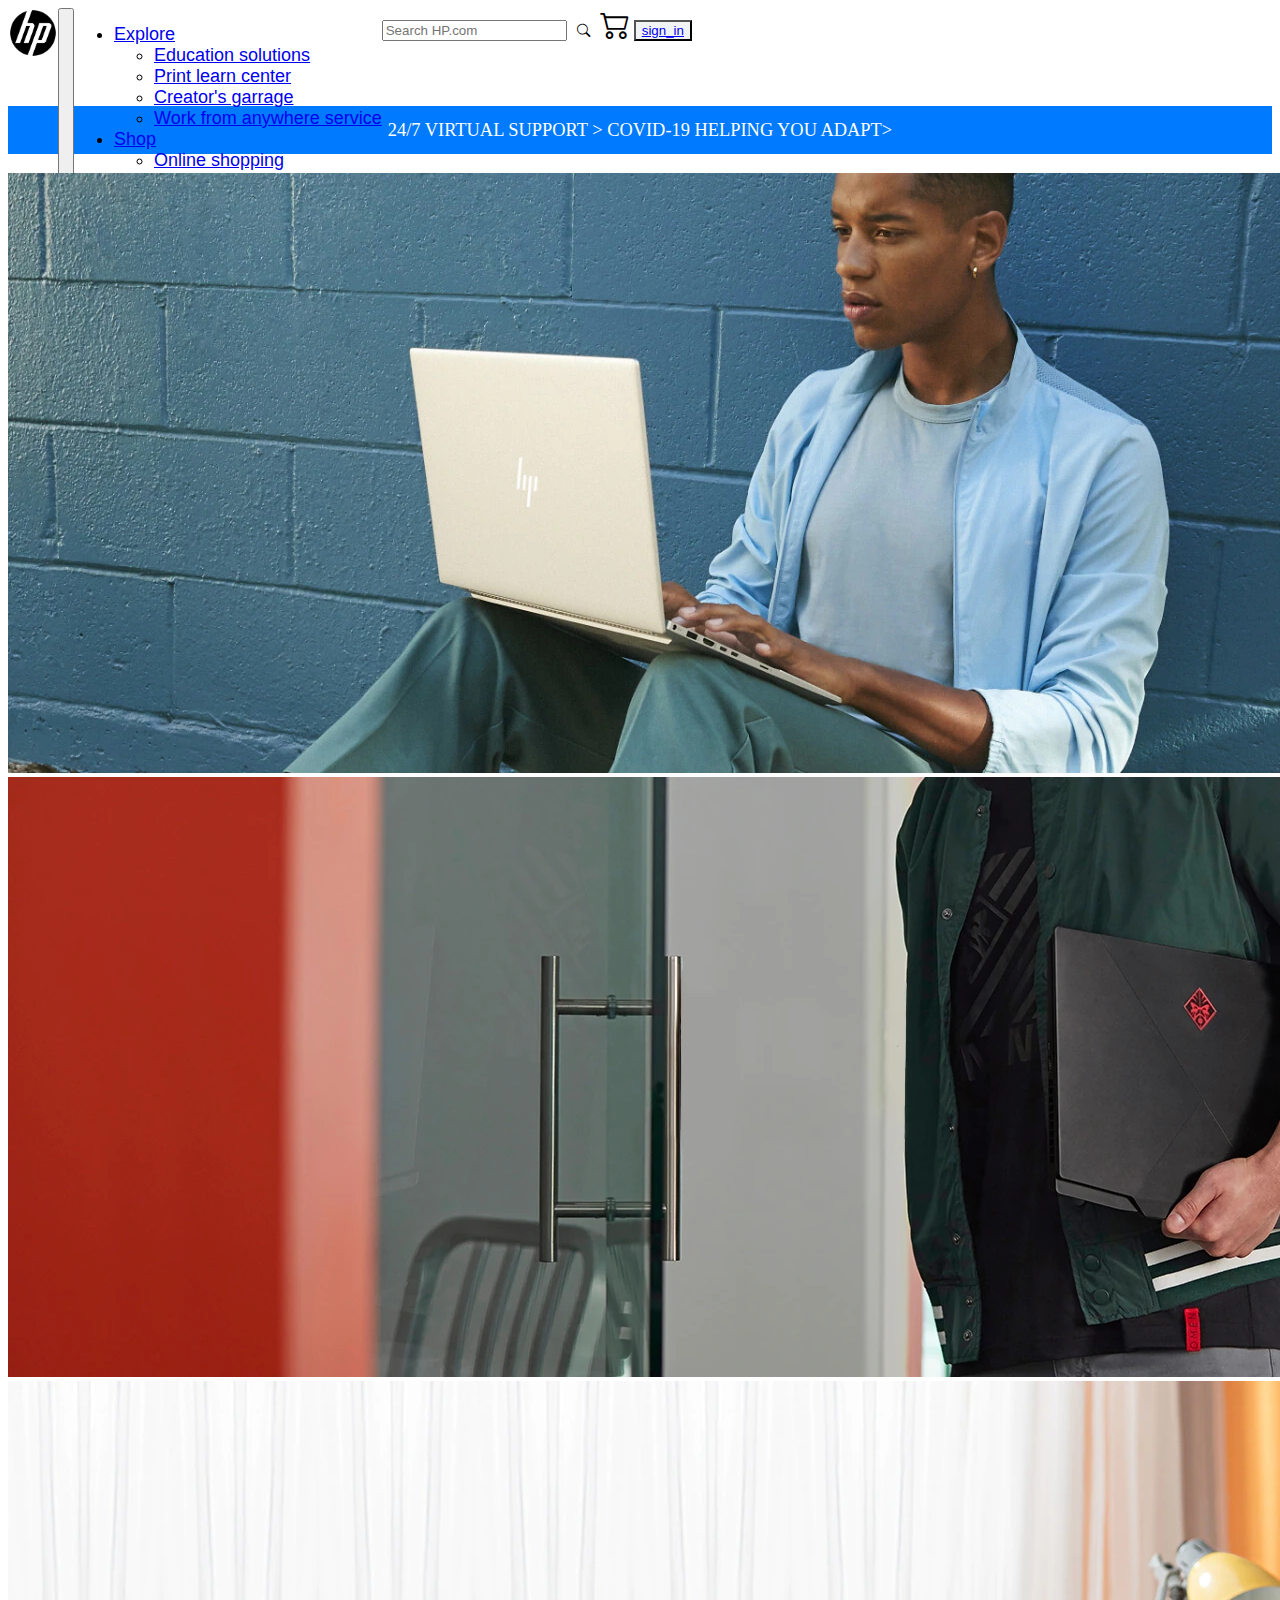
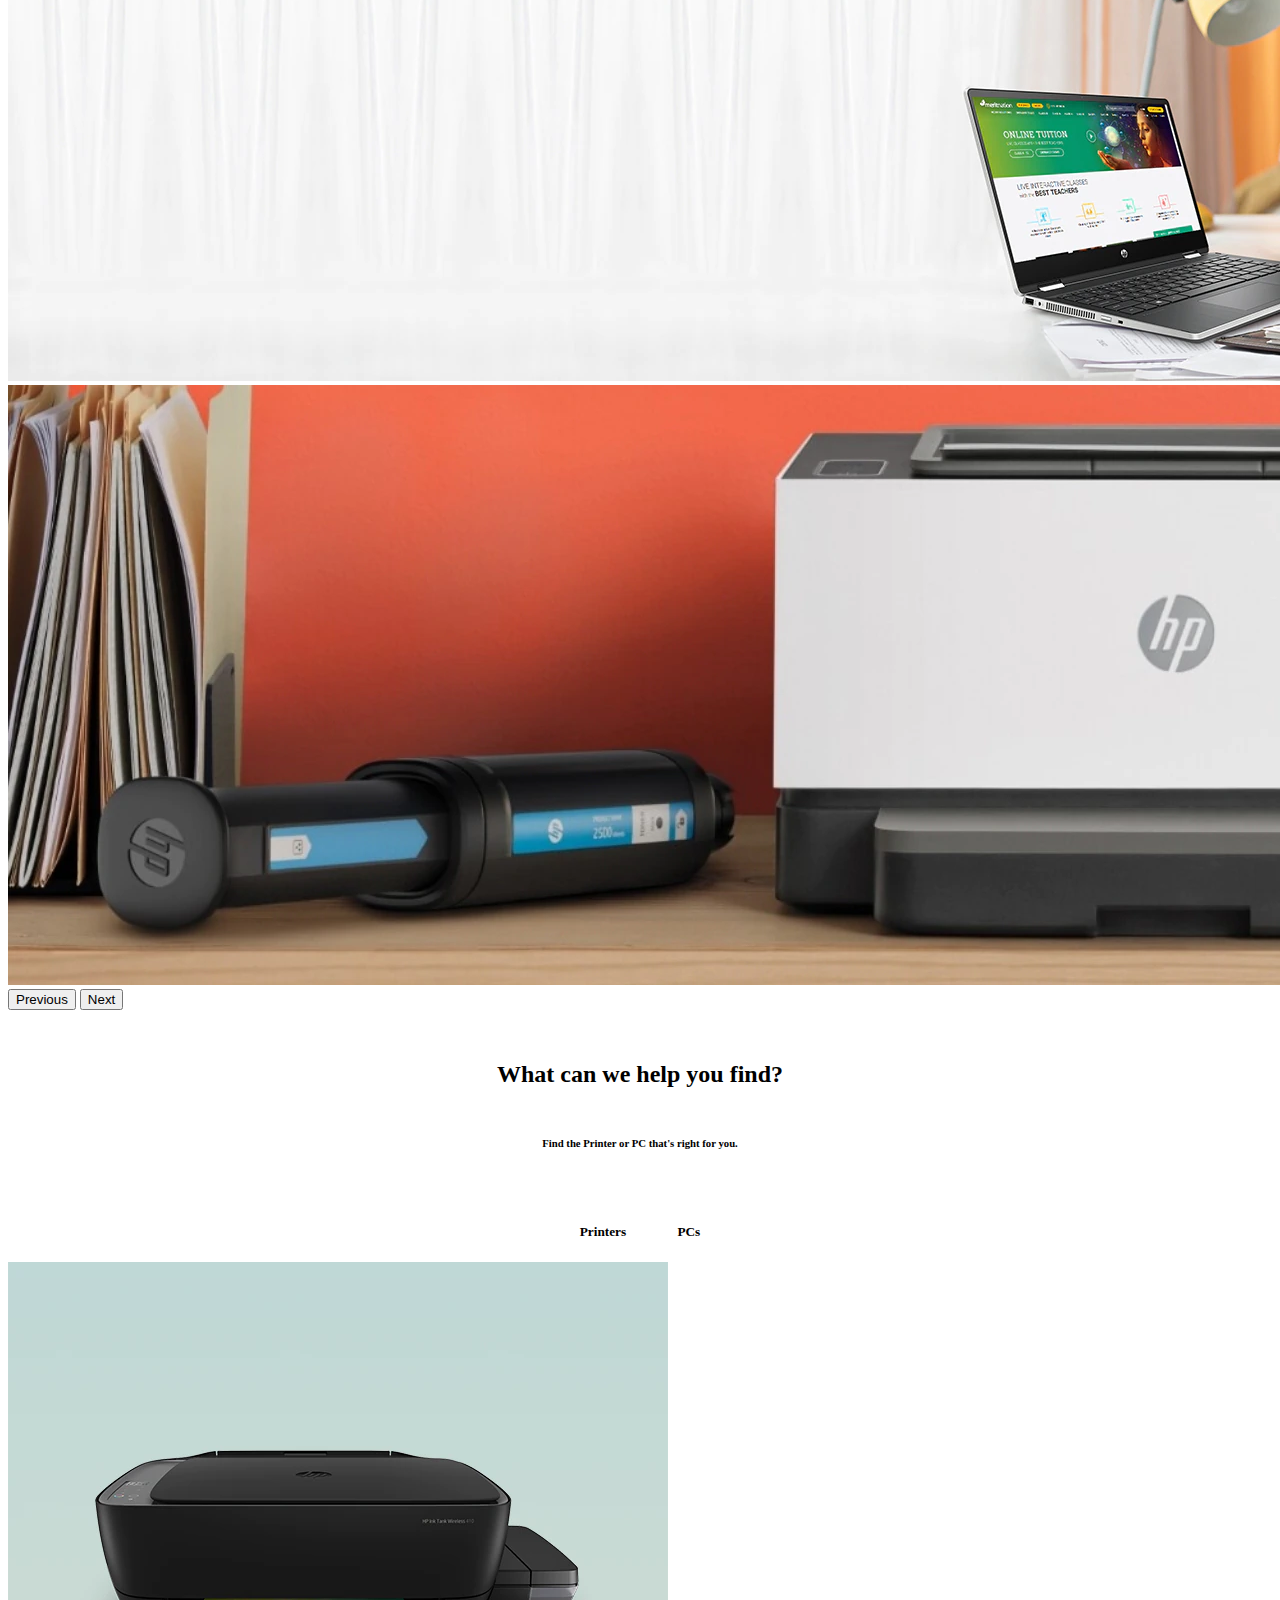
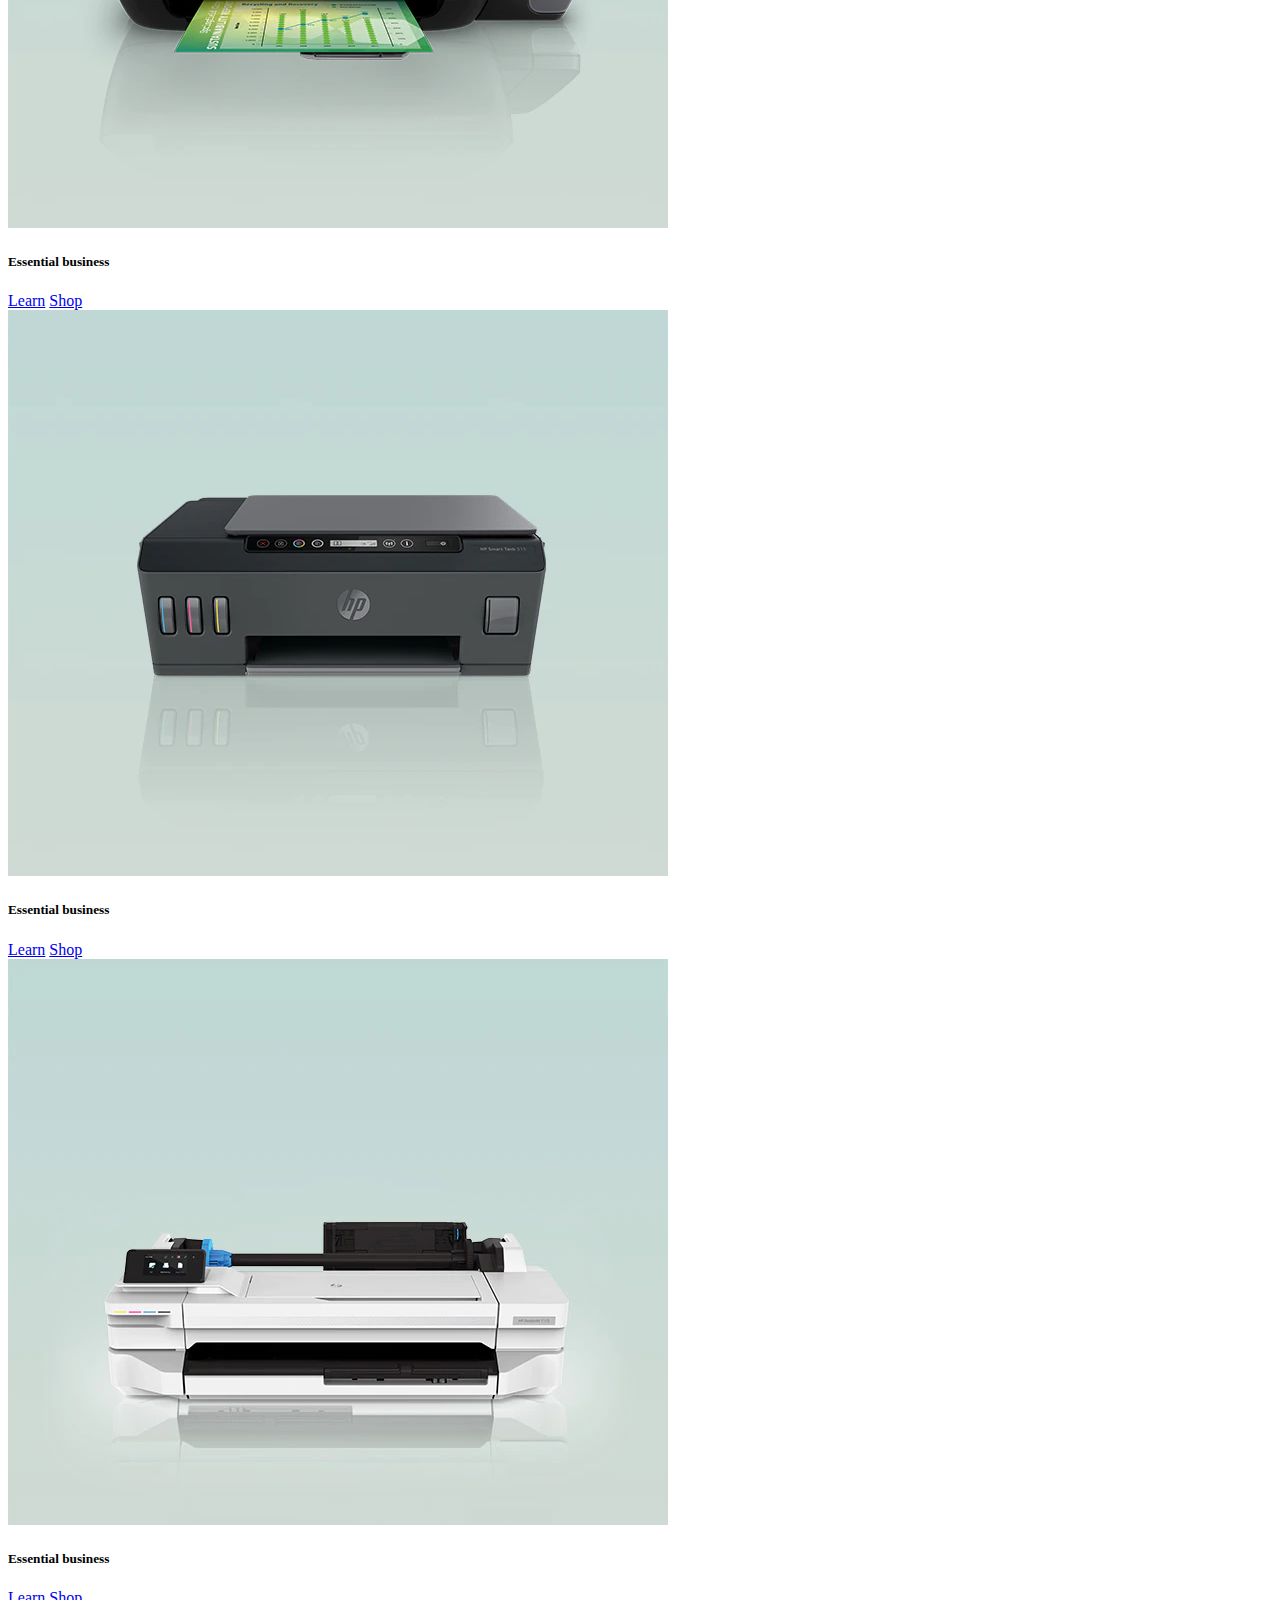
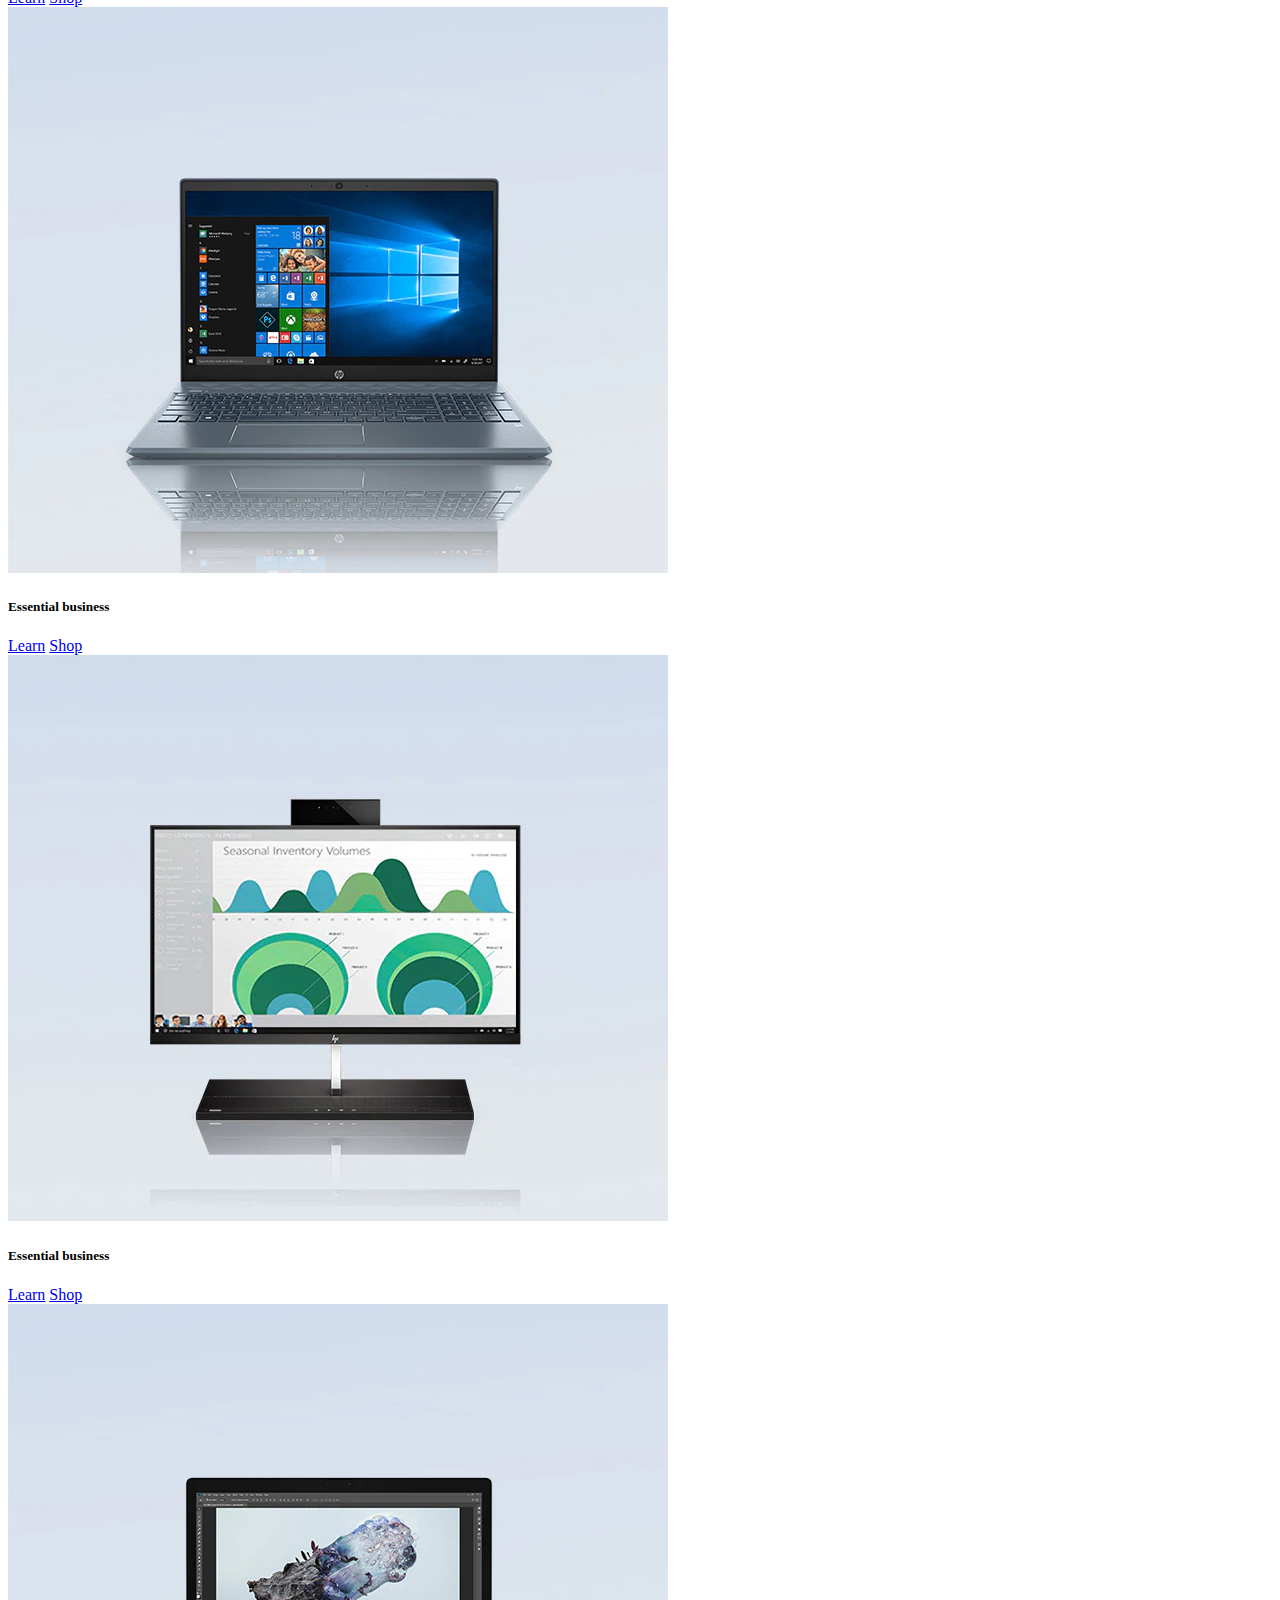
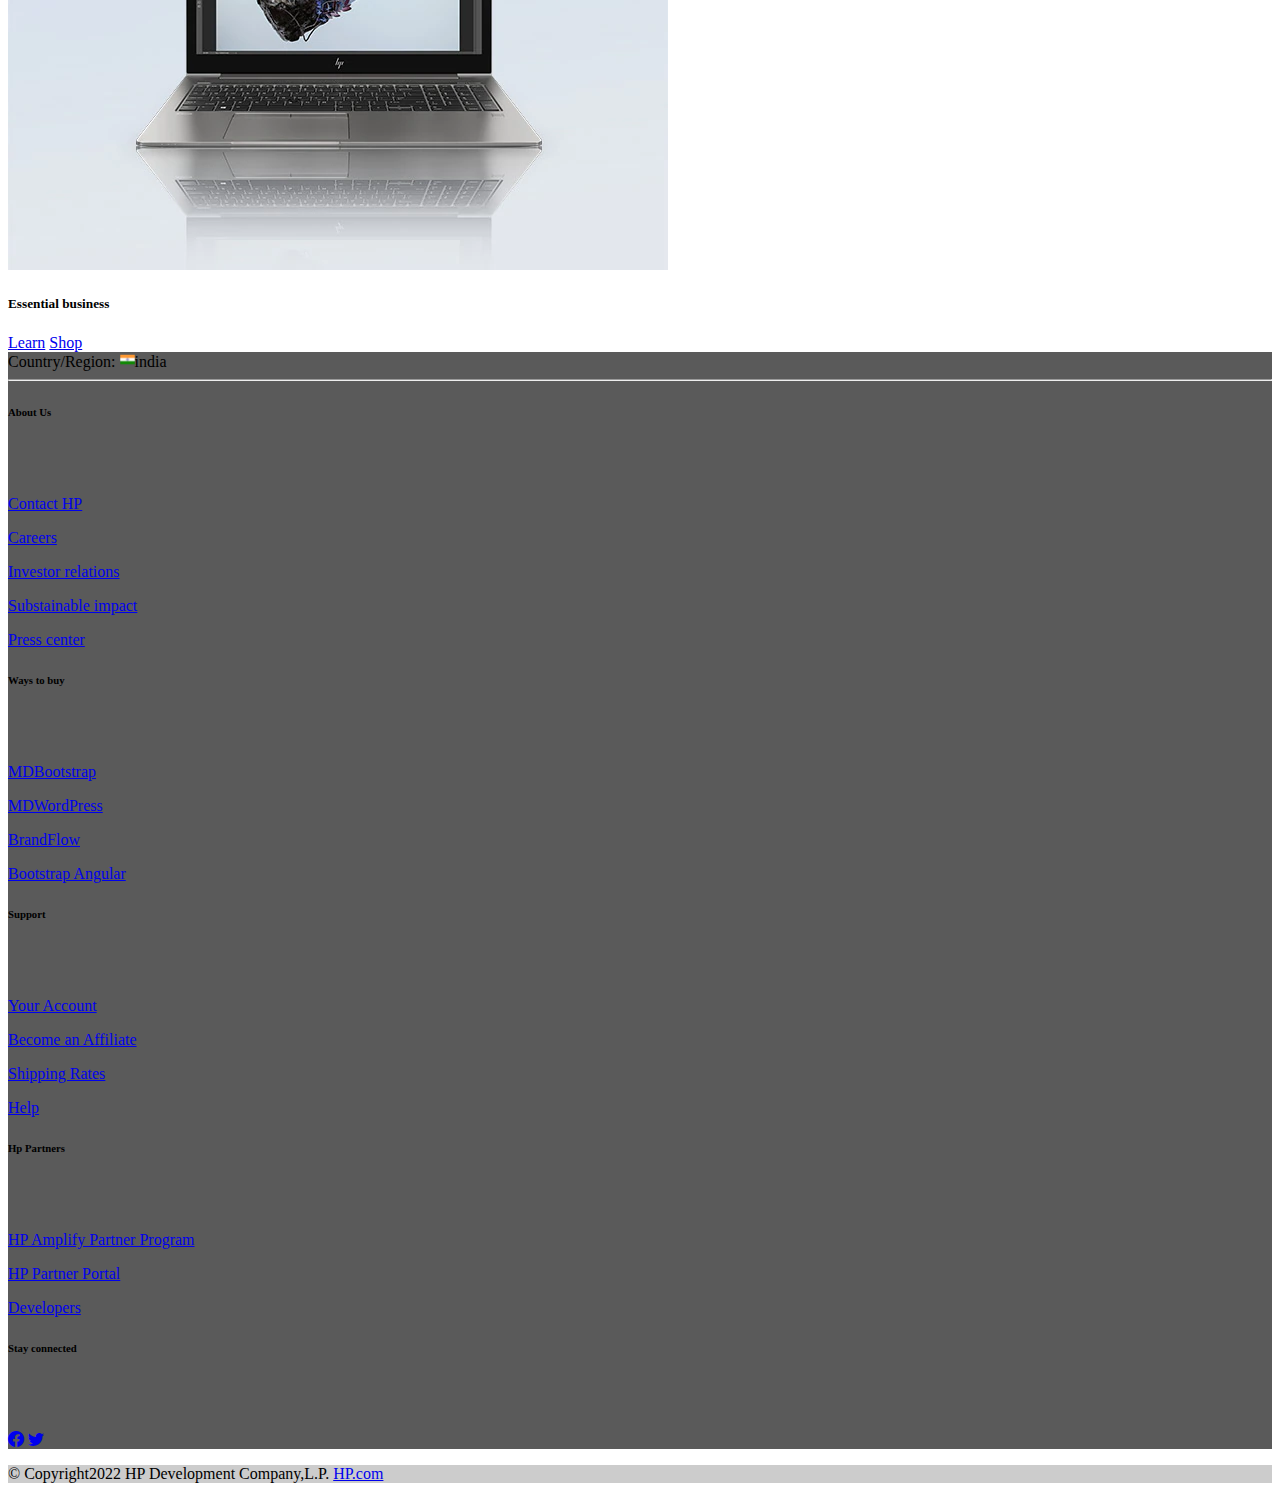
<file: index.html>
<!doctype html>
<html lang="en">

<head>

   <meta charset="utf-8">
   <meta name="viewport" content="width=device-width, initial-scale=1">


   <link href="https://cdn.jsdelivr.net/npm/bootstrap@5.1.3/dist/css/bootstrap.min.css" rel="stylesheet"
      integrity="sha384-1BmE4kWBq78iYhFldvKuhfTAU6auU8tT94WrHftjDbrCEXSU1oBoqyl2QvZ6jIW3" crossorigin="anonymous">
   <link href="bootstrap.css" rel="stylesheet" type="text/css">
   <link rel="stylesheet" href="https://cdn.jsdelivr.net/npm/bootstrap-icons@1.8.1/font/bootstrap-icons.css">
    


   <title>hp.com clone</title>
</head>

<body>
   <div class="body">
      <nav class="navbar navbar-expand-lg navbar-light bg-light">
         <div id="header" class="container">

            <div class=" col-6">
               <div id="header-left" class="container-fluid">

                  <a class="navbar-brand" href="#"><img src="hp-logo.jpeg" width="50px"></a>
                  <button class="navbar-toggler" type="button" data-bs-toggle="collapse"
                     data-bs-target="#navbarSupportedContent" aria-controls="navbarSupportedContent"
                     aria-expanded="false" aria-label="Toggle navigation">
                     <!-- <span class="navbar-toggler-icon"></span> -->
                  </button>
                  <div class="collapse navbar-collapse" id="navbarSupportedContent">
                     <ul class="navbar-nav me-auto mb-2 mb-lg-0">


                        <li class="nav-item dropdown">
                           <a class="nav-link " href="#" id="navbarDropdown" role="button" data-bs-toggle="dropdown"
                              aria-expanded="false">
                              Explore
                           </a>
                           <ul class="dropdown-menu" aria-labelledby="navbarDropdown">
                              <li><a class="dropdown-item" href="#">Education solutions</a></li>
                              <li><a class="dropdown-item" href="#">Print learn center</a></li>
                              
                              <li><a class="dropdown-item" href="#">Creator's garrage</a></li>
                              <li><a class="dropdown-item" href="#">Work from anywhere service</a></li>
                           </ul>
                        </li>

                        <li class="nav-item dropdown">
                           <a class="nav-link " href="#" id="navbarDropdown" role="button" data-bs-toggle="dropdown"
                              aria-expanded="false">
                              Shop
                           </a>
                           <ul class="dropdown-menu" aria-labelledby="navbarDropdown">
                              <li><a class="dropdown-item" href="#">Online shopping</a></li>
                              <li><a class="dropdown-item" href="#">Cutomer service</a></li>
                              
                              <li><a class="dropdown-item" href="#"></a></li>purchased items
                           </ul>
                        </li>

                        <li class="nav-item dropdown">
                           <a class="nav-link " href="#" id="navbarDropdown" role="button" data-bs-toggle="dropdown"
                              aria-expanded="false">
                              Support
                           </a>
                           <ul class="dropdown-menu" aria-labelledby="navbarDropdown">
                              <li><a class="dropdown-item" href="#">Technical support</a></li>
                              <li><a class="dropdown-item" href="#">Another action</a></li>
                              <li>
                                 <hr class="dropdown-divider">
                              </li>
                              <li><a class="dropdown-item" href="#">support details</a></li>
                           </ul>
                        </li>

                     </ul>
                  </div>
               </div>
            </div>
            <div class="col-6">
               <form class="d-flex">
                  <input class="form-control m-1" type="search" placeholder="Search HP.com" aria-label="Search">
                  <button id="search-button"><i class="bi bi-search"></i></button>
                  <i class="bi bi-cart2 cart me-3 ms-3"></i>
                  <button id="sign-in" class="btn btn-outline-success" type="submit">
                     <a class="text-decoration-none" href="login.html">sign_in</a>
                  </button>
               </form>
            </div>



         </div>
      </nav>
      <div class="bottom">
         <div class="bottom-1">
            <p id="bottom-1-text">24/7 VIRTUAL SUPPORT > COVID-19 HELPING YOU ADAPT></p>


         </div>
         <div class="bottom">
            <div id="carouselExampleControls" class="carousel slide" data-bs-ride="carousel">
               <div class="carousel-inner">
                  <div class="carousel-item active">
                     <img src="hp image1.webp" class="d-block w-`100" alt="image loading">
                  </div>
                  <div class="carousel-item">
                     <img src="hp image2.webp" class="d-block w-100" alt="image loading">
                  </div>
                  <div class="carousel-item">
                     <img src="hp image3.webp" class="d-block w-100" alt="image loading">
                  </div>
                  <div class="carousel-item">
                     <img src="hp image 4.webp" class="d-block w-100" alt="image loading">
                  </div>
               </div>
               <button class="carousel-control-prev" type="button" data-bs-target="#carouselExampleControls"
                  data-bs-slide="prev">
                  <span class="carousel-control-prev-icon" aria-hidden="true"></span>
                  <span class="visually-hidden">Previous</span>
               </button>
               <button class="carousel-control-next" type="button" data-bs-target="#carouselExampleControls"
                  data-bs-slide="next">
                  <span class="carousel-control-next-icon" aria-hidden="true"></span>
                  <span class="visually-hidden">Next</span>
               </button>
            </div>
         </div>
         <div class="bottom-2">
            <p>
            <h2>What can we help you find?</h2>
            <h6>Find the Printer or PC that's right for you.</h6>
            </p>




         </div>
         <div class="bottom-3 mb-5">

            <h5>Printers PCs</h5>
         </div>
         <div class=" container bottom4">
            <div class="row mx-5">
               <div class="col-12 col-sm-6 col-md-6 col-lg-4 ">
                  <div class="card border-0 " style="width: 18rem">
                     <img src="printer1.webp" class="card-img-top " alt="image loading">
                     <div class="card-body ">
                        <h5 class="card-title">Essential business</h5>

                        <a href="#" class="btn btn-primary">Learn</a>
                        <a href="#" class="bottom-3-text text-decoration-none">Shop</a>
                     </div>
                  </div>
               </div>

               <div class="col-12 col-sm-6 col-md-6 col-lg-4">
                  <div class="card border-0" style="width: 18rem">
                     <img src="printer2.webp" class="card-img-top" alt="image loading">
                     <div class="card-body">
                        <h5 class="card-title text">Essential business</h5>

                        <a href="#" class="btn btn-primary">Learn</a>
                        <a href="#" class="bottom-3-text text-decoration-none">Shop</a>
                     </div>
                  </div>
               </div>

               <div class="col-12 col-sm-6 col-md-6 col-lg-4">
                  <div class="card border-0" style="width: 18rem">
                     <img src="printer3.webp" class="card-img-top" alt="image loading">
                     <div class="card-body">
                        <h5 class="card-title">Essential business</h5>

                        <a href="#" class="btn btn-primary">Learn</a>
                        <a href="#" class="bottom-3-text text-decoration-none">Shop</a>
                     </div>
                  </div>
               </div>

               <div class="col-12 col-sm-6 col-md-6 col-lg-4">
                  <div class="card border-0" style="width: 18rem">
                     <img src="lap1.webp" class="card-img-top" alt="image loading">
                     <div class="card-body">
                        <h5 class="card-title">Essential business</h5>

                        <a href="#" class="btn btn-primary">Learn</a>
                        <a href="#" class="bottom-3-text text-decoration-none">Shop</a>
                     </div>
                  </div>
               </div>

               <div class="col-12 col-sm-6 col-md-6 col-lg-4">
                  <div class="card border-0" style="width: 18rem">
                     <img src="lap2.webp" class="card-img-top" alt="image loading">
                     <div class="card-body">
                        <h5 class="card-title">Essential business</h5>

                        <a href="#" class="btn btn-primary">Learn</a>
                        <a href="#" class="bottom-3-text text-decoration-none">Shop</a>
                     </div>
                  </div>
               </div>

               <div class="col-12 col-sm-6 col-md-6 col-lg-4">
                  <div class="card border-0" style="width: 18rem">
                     <img src="lap3.webp" class="card-img-top" alt="image loading">
                     <div class="card-body">
                        <h5 class="card-title">Essential business</h5>

                        <a href="#" class="btn btn-primary">Learn</a>
                        <a href="#" class="bottom-3-text text-decoration-none">Shop</a>
                     </div>
                  </div>
               </div>



            </div>
         </div>
      </div>

   </div>

   
   <div class="container-fluid my-5">

     
      <footer class="text-center text-lg-start text-white" style="background-color: #5a5a5a">
        
         <section class="d-flex justify-content-between p-4" style="background-color: #5a5a5a">
           
            <div class="container">
               <div class="ms-4">
                  <span>Country/Region: <img src="indian-flag.png" width="15px">india</span>
               </div>
               <hr>
              
         </section>
         
         <section class="">
            <div class="container text-center text-md-start mt-5">
           
               <div class="row mt-3">
            
                  <div class="col-12 col-md-2 col-lg-2">
                   
                     <h6 class="text-uppercase fw-bold">About Us</h6>
                     <br>
                     <br>

                     <p>
                        <a href="#!" class="text-white text-decoration-none ">Contact HP</a>
                     </p>
                     <p>
                        <a href="#!" class="text-white text-decoration-none">Careers</a>
                     </p>
                     <p>
                        <a href="#!" class="text-white text-decoration-none">Investor relations</a>
                     </p>
                     <p>
                        <a href="#!" class="text-white text-decoration-none">Substainable impact</a>
                     </p>
                     <p>
                        <a href="#!" class="text-white text-decoration-none">Press center</a>
                     </p>
                  </div>
                 

               
                  <div class="col-12 col-md-2 col-lg-2">
                  
                     <h6 class=" fw-bold">Ways to buy</h6>
                     <br>
                     <br>
                     <p>
                        <a href="#!" class="text-white text-decoration-none">MDBootstrap</a>
                     </p>
                     <p>
                        <a href="#!" class="text-white text-decoration-none">MDWordPress</a>
                     </p>
                     <p>
                        <a href="#!" class="text-white text-decoration-none">BrandFlow</a>
                     </p>
                     <p>
                        <a href="#!" class="text-white text-decoration-none">Bootstrap Angular</a>
                     </p>
                  </div>

                  <div class="col-12 col-md-2 col-lg-2">

                     <h6 class=" fw-bold">Support</h6>
                     <br>
                     <br>
                     <p>
                        <a href="#!" class="text-white text-decoration-none">Your Account</a>
                     </p>
                     <p>
                        <a href="#!" class="text-white text-decoration-none">Become an Affiliate</a>
                     </p>
                     <p>
                        <a href="#!" class="text-white text-decoration-none">Shipping Rates</a>
                     </p>
                     <p>
                        <a href="#!" class="text-white text-decoration-none">Help</a>
                     </p>
                  </div>

                  <div class="col-12 col-md-2 col-lg-2">
                  
                     <h6 class=" fw-bold">Hp Partners</h6>
                     <br>
                     <br>

                     <p>
                        <a href="#!" class="text-white text-decoration-none ">HP Amplify Partner Program</a>
                     </p>
                     <p>
                        <a href="#!" class="text-white text-decoration-none">HP Partner Portal</a>
                     </p>
                     <p>
                        <a href="#!" class="text-white text-decoration-none">Developers</a>
                     </p>
                    
                  </div>

                  <div class="col-12 col-md-2 col-lg-2">
                  
                     <h6 class=" fw-bold">Stay connected</h6>
                     <br>
                     <br>

                     <p>
                        
                       <a href="facebook.com"> <i  class="bi bi-facebook"></i></a>
                       <a href="twitter.com"> <i class=" bi bi-twitter ps-3"></i></a>
                     </p>
                  
                  </div>

                 
               </div>
            </div>
   </div>
   </section>
   
   <div class="text-center p-3" style="background-color: rgba(0, 0, 0, 0.2)">
      © Copyright2022 HP Development Company,L.P.
      <a class="text-white" href="https://mdbootstrap.com/">HP.com</a>
   </div>
   
   </footer>
  

   </div>
   
   </div>

   </div>


   
   <script src="https://cdn.jsdelivr.net/npm/bootstrap@5.1.3/dist/js/bootstrap.bundle.min.js"
      integrity="sha384-ka7Sk0Gln4gmtz2MlQnikT1wXgYsOg+OMhuP+IlRH9sENBO0LRn5q+8nbTov4+1p" crossorigin="anonymous">
      </script>


</body>

</html>
</file>
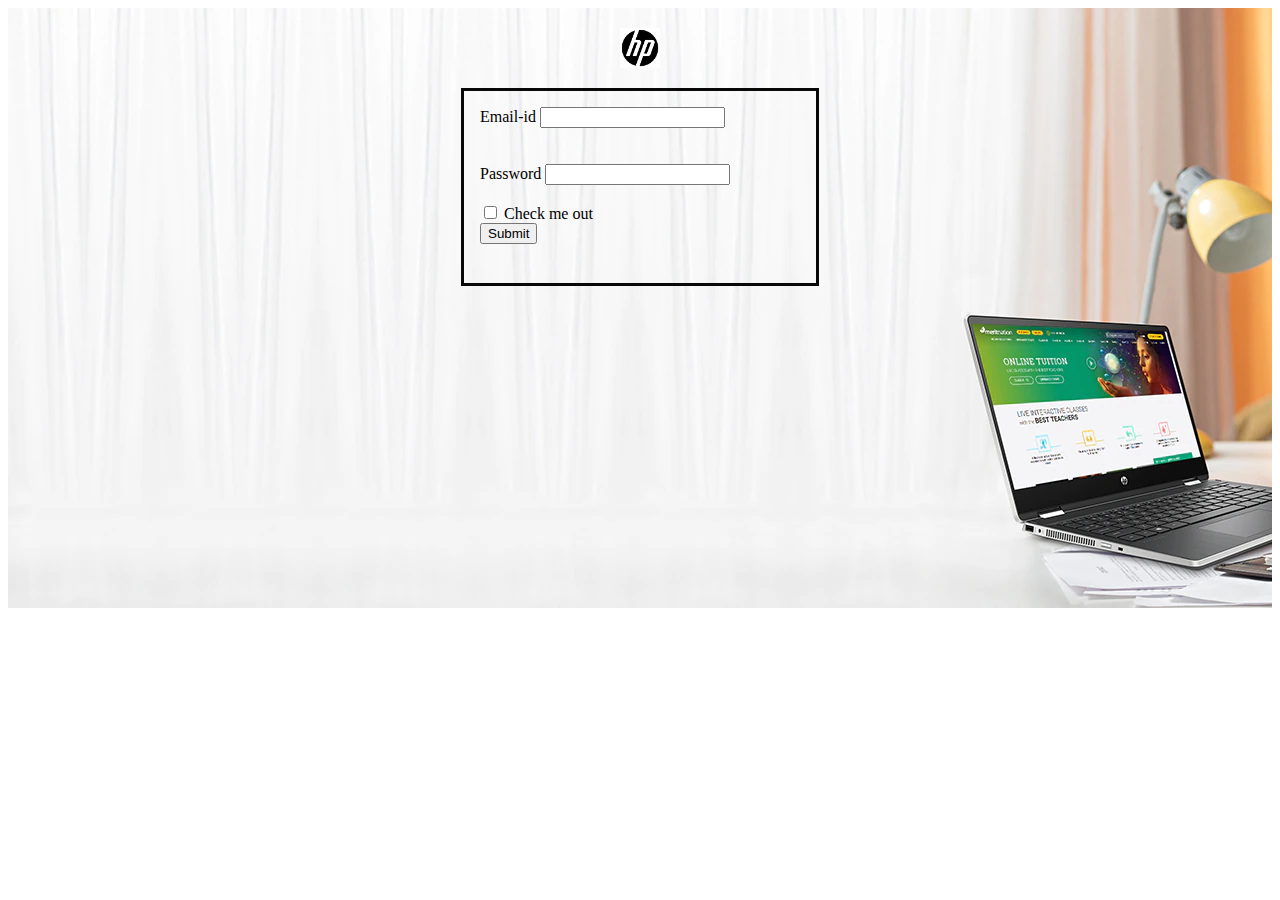
<file: login.html>
<!DOCTYPE html>
<html lang="en">

<head>
   <meta charset="UTF-8">
   <meta http-equiv="X-UA-Compatible" content="IE=edge">
   <meta name="viewport" content="width=device-width, initial-scale=1.0">
   <link href="login.css" rel="stylesheet" type="text/css">

   <title>hp.com clone</title>
</head>

<body>
   <div class="container">
      <div class="body">
         <div class="header ">
            <img class="logo  " src="hp-logo.jpeg">
         </div>
         <div class="section">
            <div class="password">

               <form action="index.html">
                  <div class="mb-3 email-text ">
                     <label for="exampleInputEmail1" class="form-label ">Email-id
                     </label>
                     
                     <input type="email" class="form-control " id="email" aria-describedby="emailHelp">
                     <br>
                     <br>
                     <br>
                     <!-- <div id="emailHelp" class="form-text">We'll never share your email with anyone else.</div> -->
                  </div>
                  <div class="mb-3">
                     <label for="exampleInputPassword1" class="form-label">Password</label>
                     <input type="password" class="form-control" id="password">
                  </div>
                  <br>
                  <div class="mb-3 form-check">
                     <input type="checkbox" class="form-check-input" id="exampleCheck1">
                     <label class="form-check-label" for="exampleCheck1">Check me out</label>
                  </div>
                  <button type="submit" class="btn btn-primary">Submit</button>
               </form>
            </div>
         </div>
      </div>
   </div>

   <script src="login.js"></script>

</body>

</html>
</file>
<file: login.css>
.container{
   
   margin: 0;
   padding: 0;
}
.body{
   width:100%;
   height:50rem;
   /* background-color:blue ; */
   background: url("/hp\ image3.webp");
   background-repeat: no-repeat;
}
.header{
   width:100%;
   height: 5rem;
   
   display: flex;
   justify-content: center;
   align-items: center;
   /* background-color: aqua; */
}
.logo{
   width:40px;
   
}
.password{
  
   width:20rem;
   height:10rem;
   /* background-color: blue; */
   border: solid rgb(8, 8, 8);
   padding: 1em;
   
}
.section{
   width: 100%;
   display: flex;
   justify-content: center;
}
</file>
